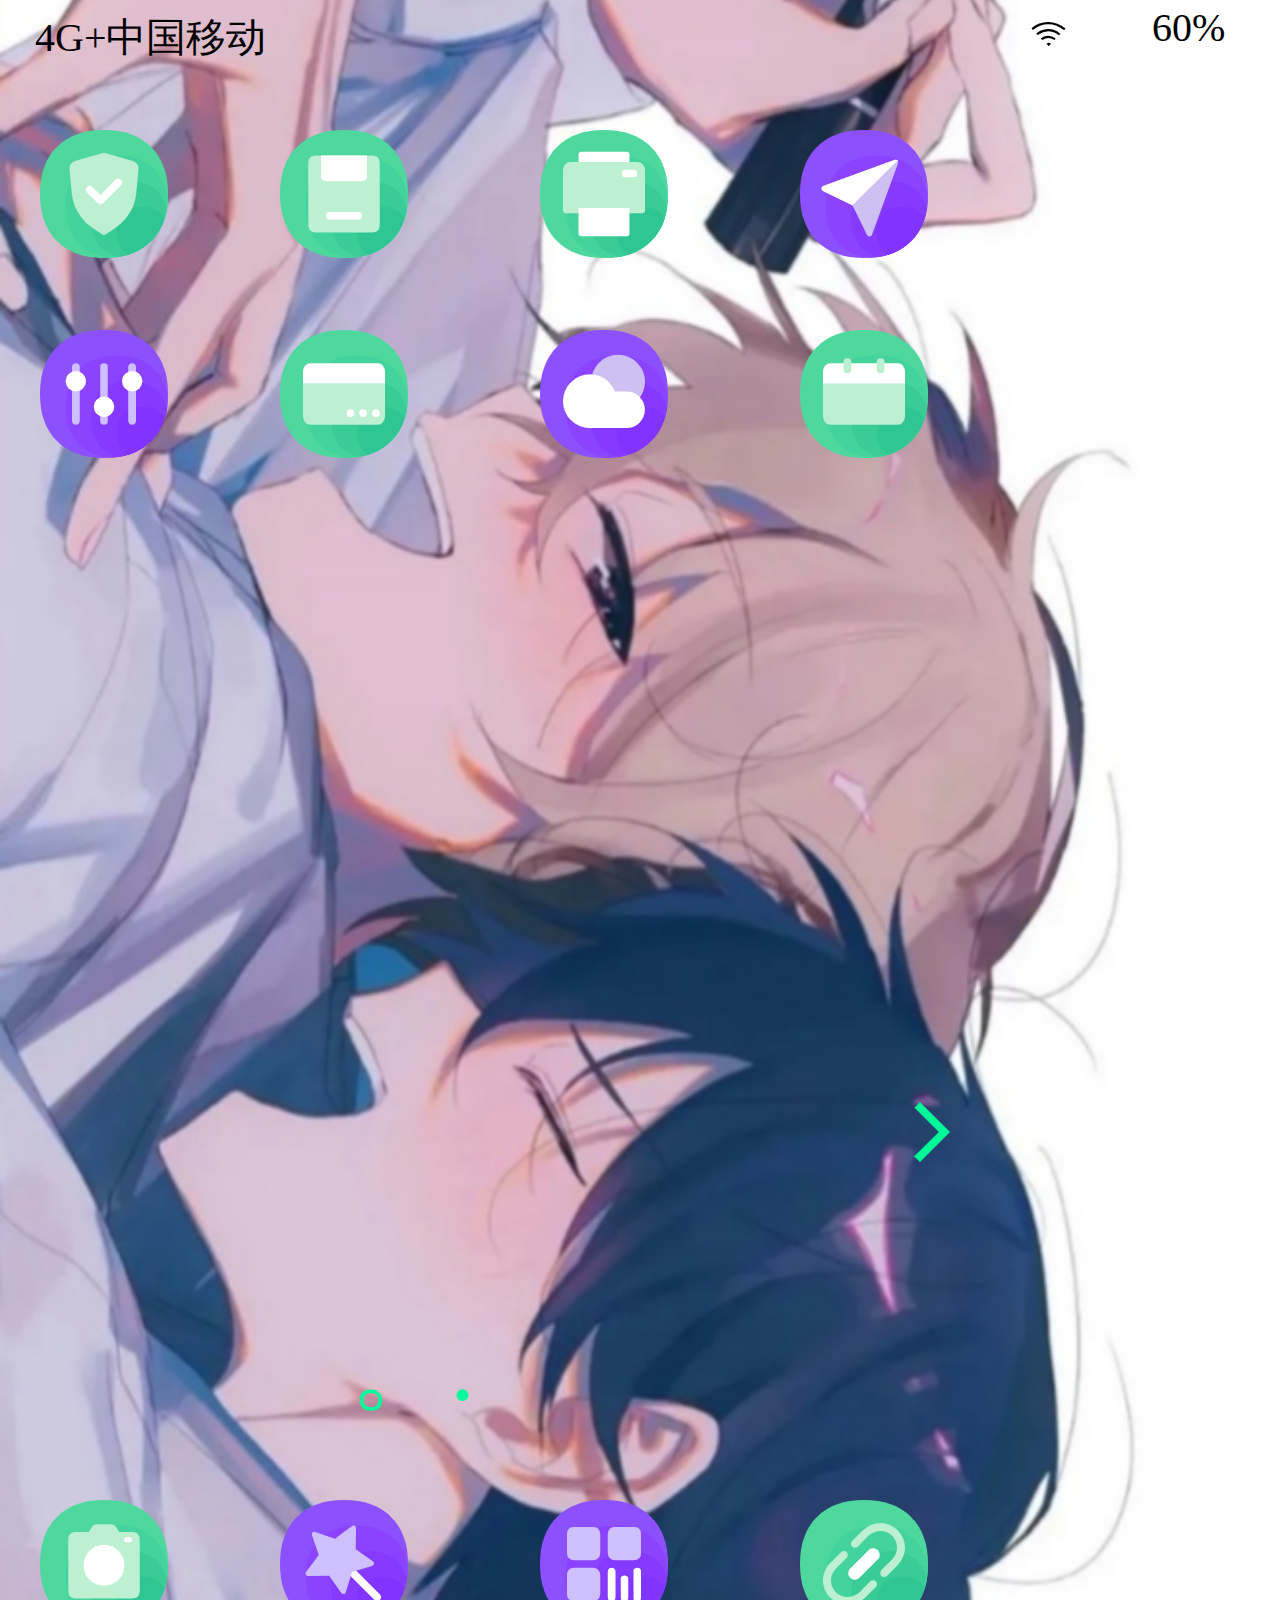
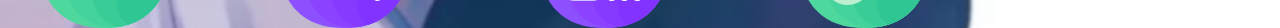
<file: index.html>
<html>
<head>
   <meta charset="UTF-8">
   <title>华华手机</title>
   <link rel="shortcut icon" href="./ico/panda_bear_128px_1270518_easyicon.net.ico">
   <style>
html {

      background: url(./images/an2.jpg) no-repeat center center fixed;

      -webkit-background-size: cover;

      -moz-background-size: cover;

      -o-background-size: cover;

      background-size: cover;

}
</style>
<link href="./css/an1.css" rel="stylesheet" type="text/css">
<script type="text/javascript" src="./js/na1.js"></script>
</head>
<body>


<div>
<div  class="n2">4G+中国移动</div>


<div id="dateTime" class="n3"></div>
<div class="n4"><img src="./png/th_internet .png"></div>
<div class="n5">60%</div>

</div>
<div>
  <div>
     <a href="" class="a"> <img src="./png/安全.png"> </a>
  </div>
  <div>
     <a href="/" class="b"> <img src="./png/保存.png"> </a>
  </div>
  <div>
    <a href="/" class="c"> <img src="./png/打印.png"> </a>
  </div>
  <div>
    <a href="/" class="d"> <img src="./png/定位.png"> </a>
  </div>
</div>

<div>
  <div>
     <a href="./bat/shezhi/shezhi.html" class="a1"> <img src="./png/配置.png"> </a>
  </div>
  <div>
     <a href="https://mybank.icbc.com.cn/" class="b1"> <img src="./png/银行卡.png"> </a>
  </div>
  <div>
    <a href="http://www.weather.com.cn/" class="c1"> <img src="./png/天气.png"> </a>
  </div>
  <div>
    <a href="https://www.rili.com.cn/" class="d1"> <img src="./png/日期.png"> </a>
  </div>
</div>


<div>
  <div>
     <a href="/" class="a4"> <img src="./png/拍摄.png"> </a>
  </div>
  <div>
     <a href="/" class="b4"> <img src="./png/换肤.png"> </a>
  </div>
  <div>
    <a href="./images/999.jpg" class="c4"> <img src="./png/二维码.png"> </a>
  </div>
  <div>
    <a href="http://www.baidu.com" class="d4"> <img src="./png/链接.png"> </a>
  </div>
</div>
<p class="n1">。.  </p>
<a href="index2.html" class="d12"> <img src="./png/箭头.png"> </a>

</body>
</html>
</file>
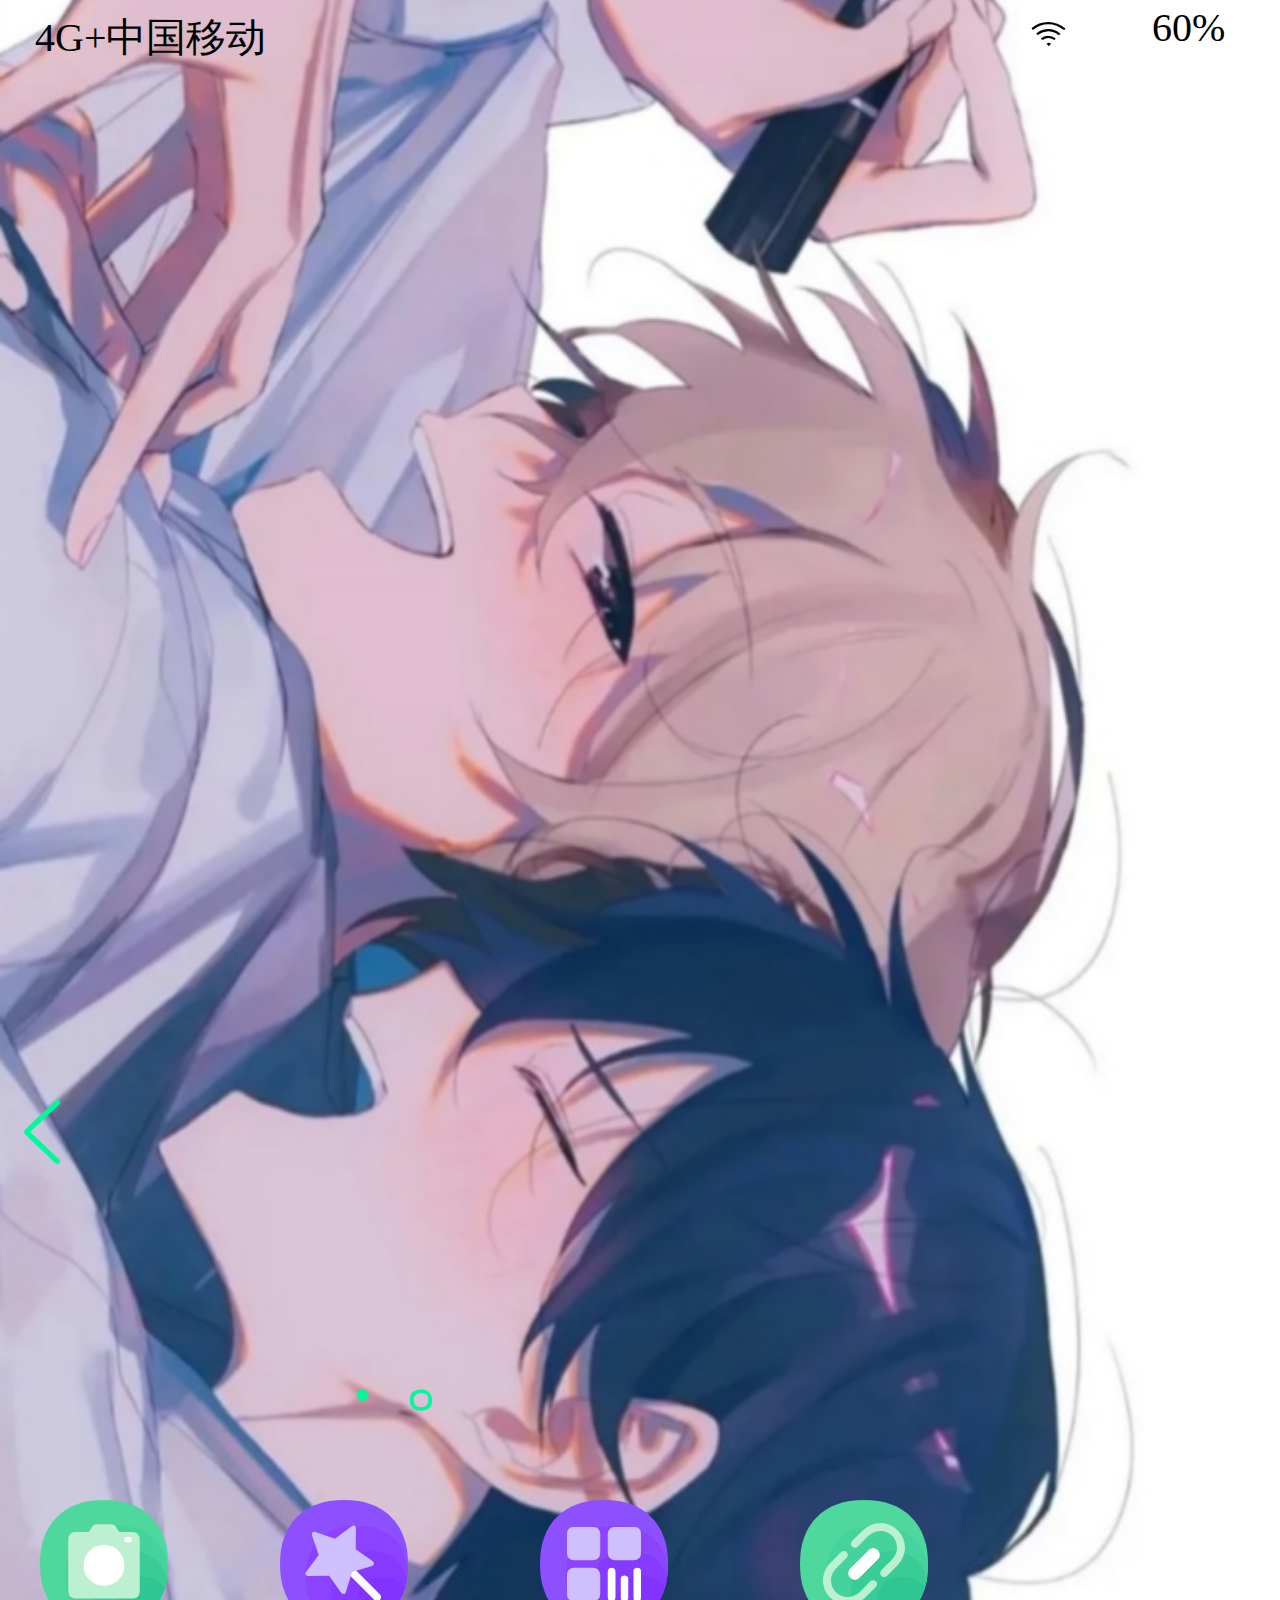
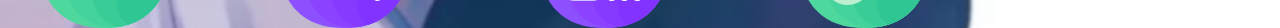
<file: index2.html>
<html>
<head>
   <meta charset="UTF-8">
   <title>华华手机</title>
   <link rel="shortcut icon" href="./ico/panda_bear_128px_1270518_easyicon.net.ico">
   <style>
html {

      background: url(./images/an2.jpg) no-repeat center center fixed;

      -webkit-background-size: cover;

      -moz-background-size: cover;

      -o-background-size: cover;

      background-size: cover;

}
.pa{

font-size:300px;
position:absolute;
left:100px;
top:40px

}
</style>
<link href="./css/an1.css" rel="stylesheet" type="text/css">
<script type="text/javascript" src="./js/na1.js"></script>
<script type="text/javascript" src="./js/na2.js"></script>
</head>
<body>


<div>
<div  class="n2">4G+中国移动</div>


<div id="dateTime" class="n3"></div>
<div class="n4"><img src="./png/th_internet .png"></div>
<div class="n5">60%</div>

<div id="dateTime2" class="pa"></div>


<div>

  <div>
     <a href="/" class="a4"> <img src="./png/拍摄.png"> </a>
  </div>
  <div>
     <a href="/" class="b4"> <img src="./png/换肤.png"> </a>
  </div>
  <div>
    <a href="./images/999.jpg" class="c4"> <img src="./png/二维码.png"> </a>
  </div>
  <div>
    <a href="http://www.baidu.com" class="d4"> <img src="./png/链接.png"> </a>
  </div>
</div>
<p class="n1">.       。</p>
<a href="index.html" class="n11"> <img src="./png/箭头 (1).png"> </a>

</body>
</html>
</file>
<file: css/an1.css>
.a{
position:absolute;
left:40px;
top:130px

}

.b{
position:absolute;
left:280px;
top:130px

}
.c{
position:absolute;
left:540px;
top:130px

}
.d{
position:absolute;
left:800px;
top:130px

}

.a1{
position:absolute;
left:40px;
top:330px

}

.b1{
position:absolute;
left:280px;
top:330px

}
.c1{
position:absolute;
left:540px;
top:330px

}
.d1{
position:absolute;
left:800px;
top:330px

}
.a4{
position:absolute;
left:40px;
top:1500px

}

.b4{
position:absolute;
left:280px;
top:1500px

}
.c4{
position:absolute;
left:540px;
top:1500px

}
.d4{
position:absolute;
left:800px;
top:1500px

}
.n1{
font-size:100px;
position:absolute;
left:350px;
top:1200px;
color:#00FA9A;
}

.n2{
font-size:40px;
position:absolute;
left:35px;
top:10px

}
.n3{
font-size:40px;
position:absolute;
left:46%;
top:10px

}
.n4{
font-size:40px;
position:absolute;
left:80%;
top:10px

}
.n5{
font-size:40px;
position:absolute;
left:90%;
top:4px

}
.d12{
position:absolute;
left:900px;
top:1100px

}
.n11{
position:absolute;
left:10px;
top:1100px

}
</file>
